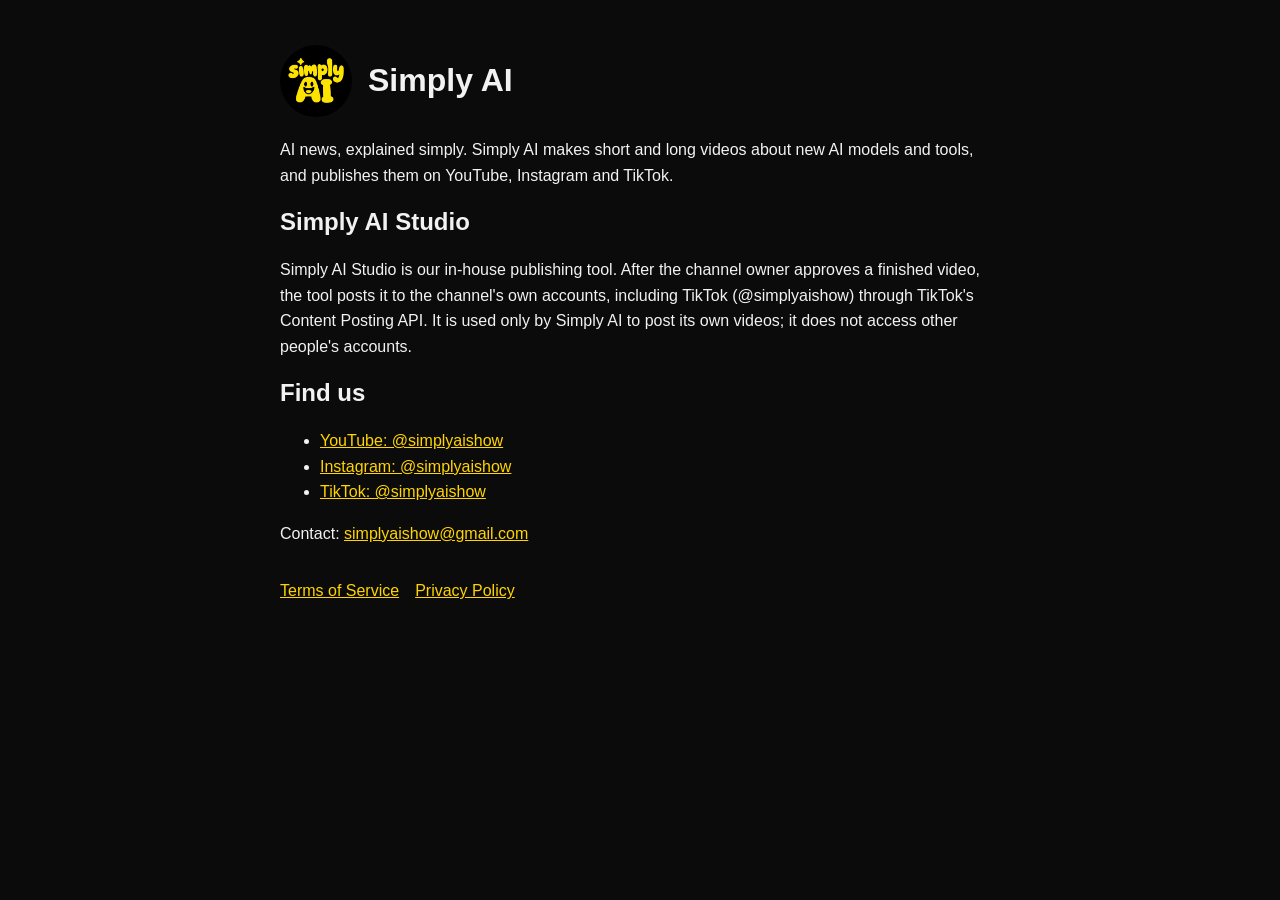
<file: index.html>
<!doctype html><html lang="en"><head><meta charset="utf-8"><meta name="viewport" content="width=device-width,initial-scale=1">
<title>Simply AI</title><link rel="stylesheet" href="style.css"></head><body><main>
<header><img src="logo.png" alt="Simply AI logo"><h1>Simply AI</h1></header>
<p>AI news, explained simply. Simply AI makes short and long videos about new AI models and tools, and publishes them on YouTube, Instagram and TikTok.</p>
<h2>Simply AI Studio</h2>
<p>Simply AI Studio is our in-house publishing tool. After the channel owner approves a finished video, the tool posts it to the channel's own accounts, including TikTok (@simplyaishow) through TikTok's Content Posting API. It is used only by Simply AI to post its own videos; it does not access other people's accounts.</p>
<h2>Find us</h2>
<ul><li><a href="https://www.youtube.com/@simplyaishow">YouTube: @simplyaishow</a></li>
<li><a href="https://www.instagram.com/simplyaishow">Instagram: @simplyaishow</a></li>
<li><a href="https://www.tiktok.com/@simplyaishow">TikTok: @simplyaishow</a></li></ul>
<p>Contact: <a href="mailto:simplyaishow@gmail.com">simplyaishow@gmail.com</a></p>
<nav><a href="terms.html">Terms of Service</a><a href="privacy.html">Privacy Policy</a></nav>
</main></body></html>
</file>
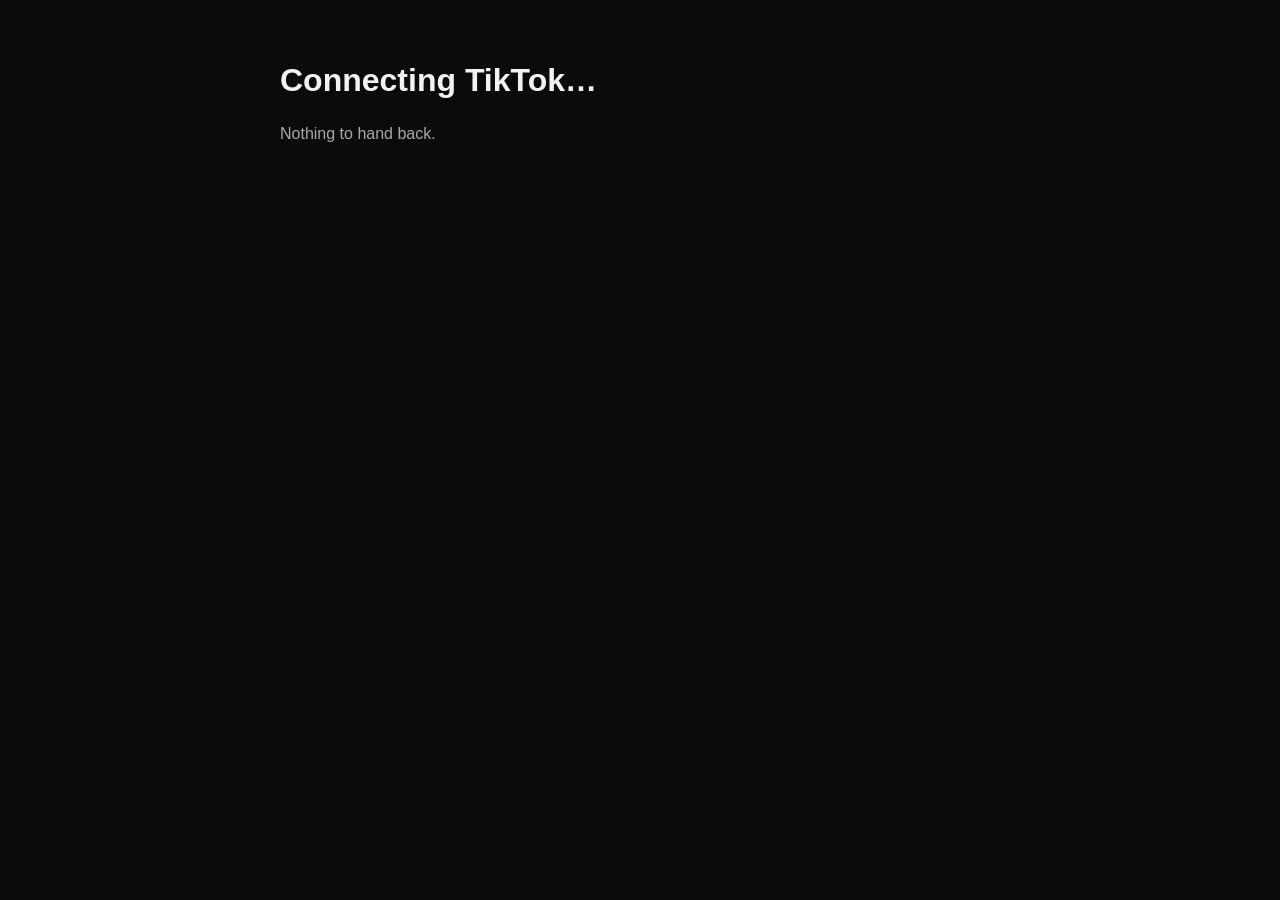
<file: callback.html>
<!doctype html><html lang="en"><head><meta charset="utf-8"><meta name="viewport" content="width=device-width,initial-scale=1">
<title>Connecting TikTok</title><link rel="stylesheet" href="style.css"></head><body><main>
<h1>Connecting TikTok…</h1><p id="m" class="muted">Handing the authorization back to Simply AI Studio on this computer.</p>
<script>
// Simply AI Studio's sign-in listens on this computer only; the code goes nowhere else.
var q = location.search;
if (/[?&](code|error)=/.test(q)) { location.replace("http://127.0.0.1:8723/callback" + q); }
else { document.getElementById("m").textContent = "Nothing to hand back."; }
</script>
</main></body></html>
</file>
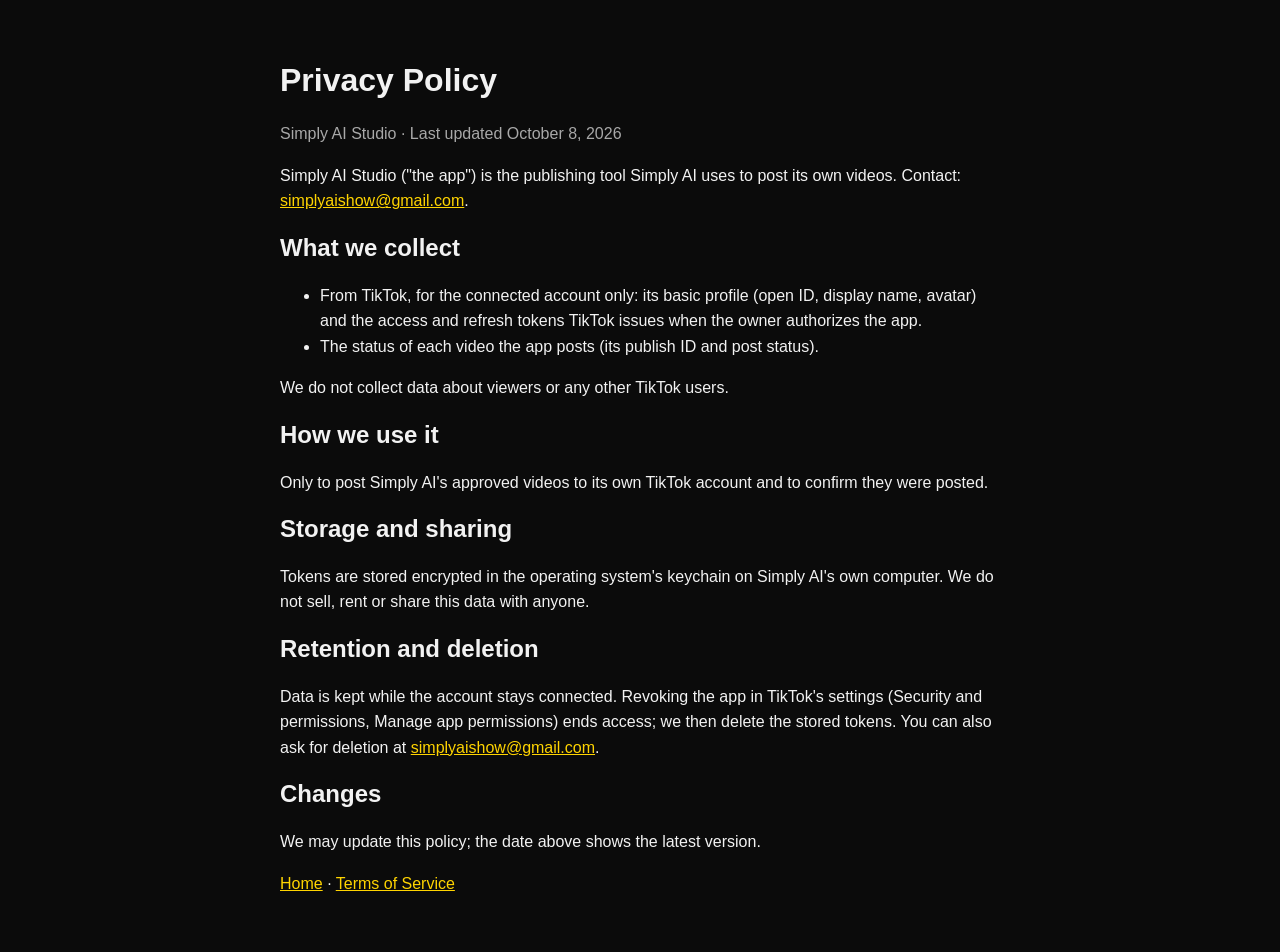
<file: privacy.html>
<!doctype html><html lang="en"><head><meta charset="utf-8"><meta name="viewport" content="width=device-width,initial-scale=1">
<title>Privacy Policy</title><link rel="stylesheet" href="style.css"></head><body><main>
<h1>Privacy Policy</h1><p class="muted">Simply AI Studio · Last updated October 8, 2026</p>
<p>Simply AI Studio ("the app") is the publishing tool Simply AI uses to post its own videos. Contact: <a href="mailto:simplyaishow@gmail.com">simplyaishow@gmail.com</a>.</p>
<h2>What we collect</h2><ul>
<li>From TikTok, for the connected account only: its basic profile (open ID, display name, avatar) and the access and refresh tokens TikTok issues when the owner authorizes the app.</li>
<li>The status of each video the app posts (its publish ID and post status).</li></ul>
<p>We do not collect data about viewers or any other TikTok users.</p>
<h2>How we use it</h2><p>Only to post Simply AI's approved videos to its own TikTok account and to confirm they were posted.</p>
<h2>Storage and sharing</h2><p>Tokens are stored encrypted in the operating system's keychain on Simply AI's own computer. We do not sell, rent or share this data with anyone.</p>
<h2>Retention and deletion</h2><p>Data is kept while the account stays connected. Revoking the app in TikTok's settings (Security and permissions, Manage app permissions) ends access; we then delete the stored tokens. You can also ask for deletion at <a href="mailto:simplyaishow@gmail.com">simplyaishow@gmail.com</a>.</p>
<h2>Changes</h2><p>We may update this policy; the date above shows the latest version.</p>
<p><a href="index.html">Home</a> · <a href="terms.html">Terms of Service</a></p>
</main></body></html>
</file>
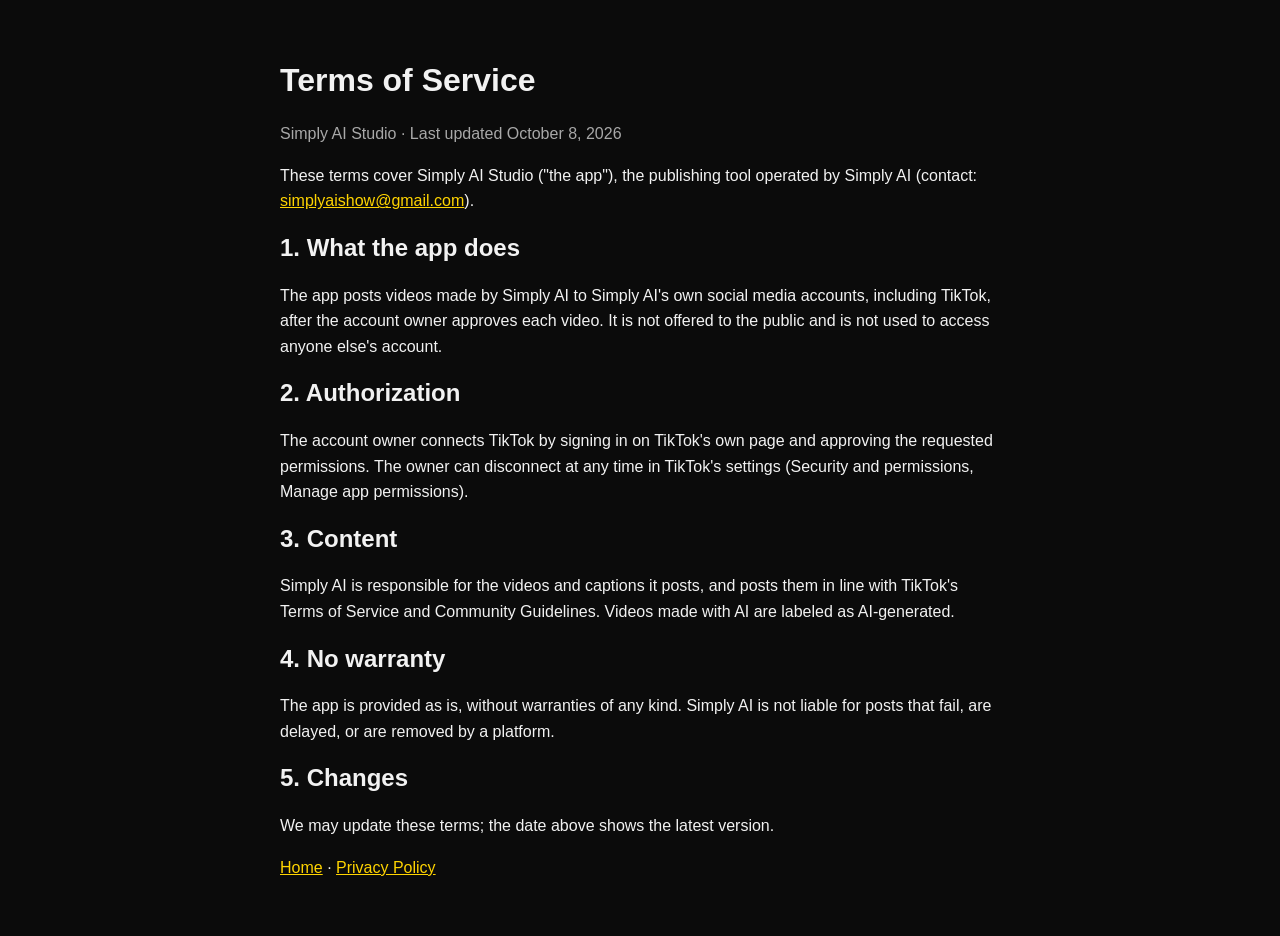
<file: terms.html>
<!doctype html><html lang="en"><head><meta charset="utf-8"><meta name="viewport" content="width=device-width,initial-scale=1">
<title>Terms of Service</title><link rel="stylesheet" href="style.css"></head><body><main>
<h1>Terms of Service</h1><p class="muted">Simply AI Studio · Last updated October 8, 2026</p>
<p>These terms cover Simply AI Studio ("the app"), the publishing tool operated by Simply AI (contact: <a href="mailto:simplyaishow@gmail.com">simplyaishow@gmail.com</a>).</p>
<h2>1. What the app does</h2><p>The app posts videos made by Simply AI to Simply AI's own social media accounts, including TikTok, after the account owner approves each video. It is not offered to the public and is not used to access anyone else's account.</p>
<h2>2. Authorization</h2><p>The account owner connects TikTok by signing in on TikTok's own page and approving the requested permissions. The owner can disconnect at any time in TikTok's settings (Security and permissions, Manage app permissions).</p>
<h2>3. Content</h2><p>Simply AI is responsible for the videos and captions it posts, and posts them in line with TikTok's Terms of Service and Community Guidelines. Videos made with AI are labeled as AI-generated.</p>
<h2>4. No warranty</h2><p>The app is provided as is, without warranties of any kind. Simply AI is not liable for posts that fail, are delayed, or are removed by a platform.</p>
<h2>5. Changes</h2><p>We may update these terms; the date above shows the latest version.</p>
<p><a href="index.html">Home</a> · <a href="privacy.html">Privacy Policy</a></p>
</main></body></html>
</file>
<file: style.css>
:root{--bg:#0b0b0b;--fg:#f2f2f2;--muted:#a8a8a8;--accent:#ffd400}
body{margin:0;background:var(--bg);color:var(--fg);font:16px/1.6 -apple-system,BlinkMacSystemFont,"Segoe UI",Roboto,sans-serif}
main{max-width:720px;margin:0 auto;padding:40px 16px}
a{color:var(--accent)}h1,h2{line-height:1.2}p,li{color:var(--fg)}.muted{color:var(--muted)}
header{display:flex;align-items:center;gap:16px}header img{width:72px;height:72px;border-radius:50%}
nav{margin-top:32px;display:flex;gap:16px;flex-wrap:wrap}
</file>
